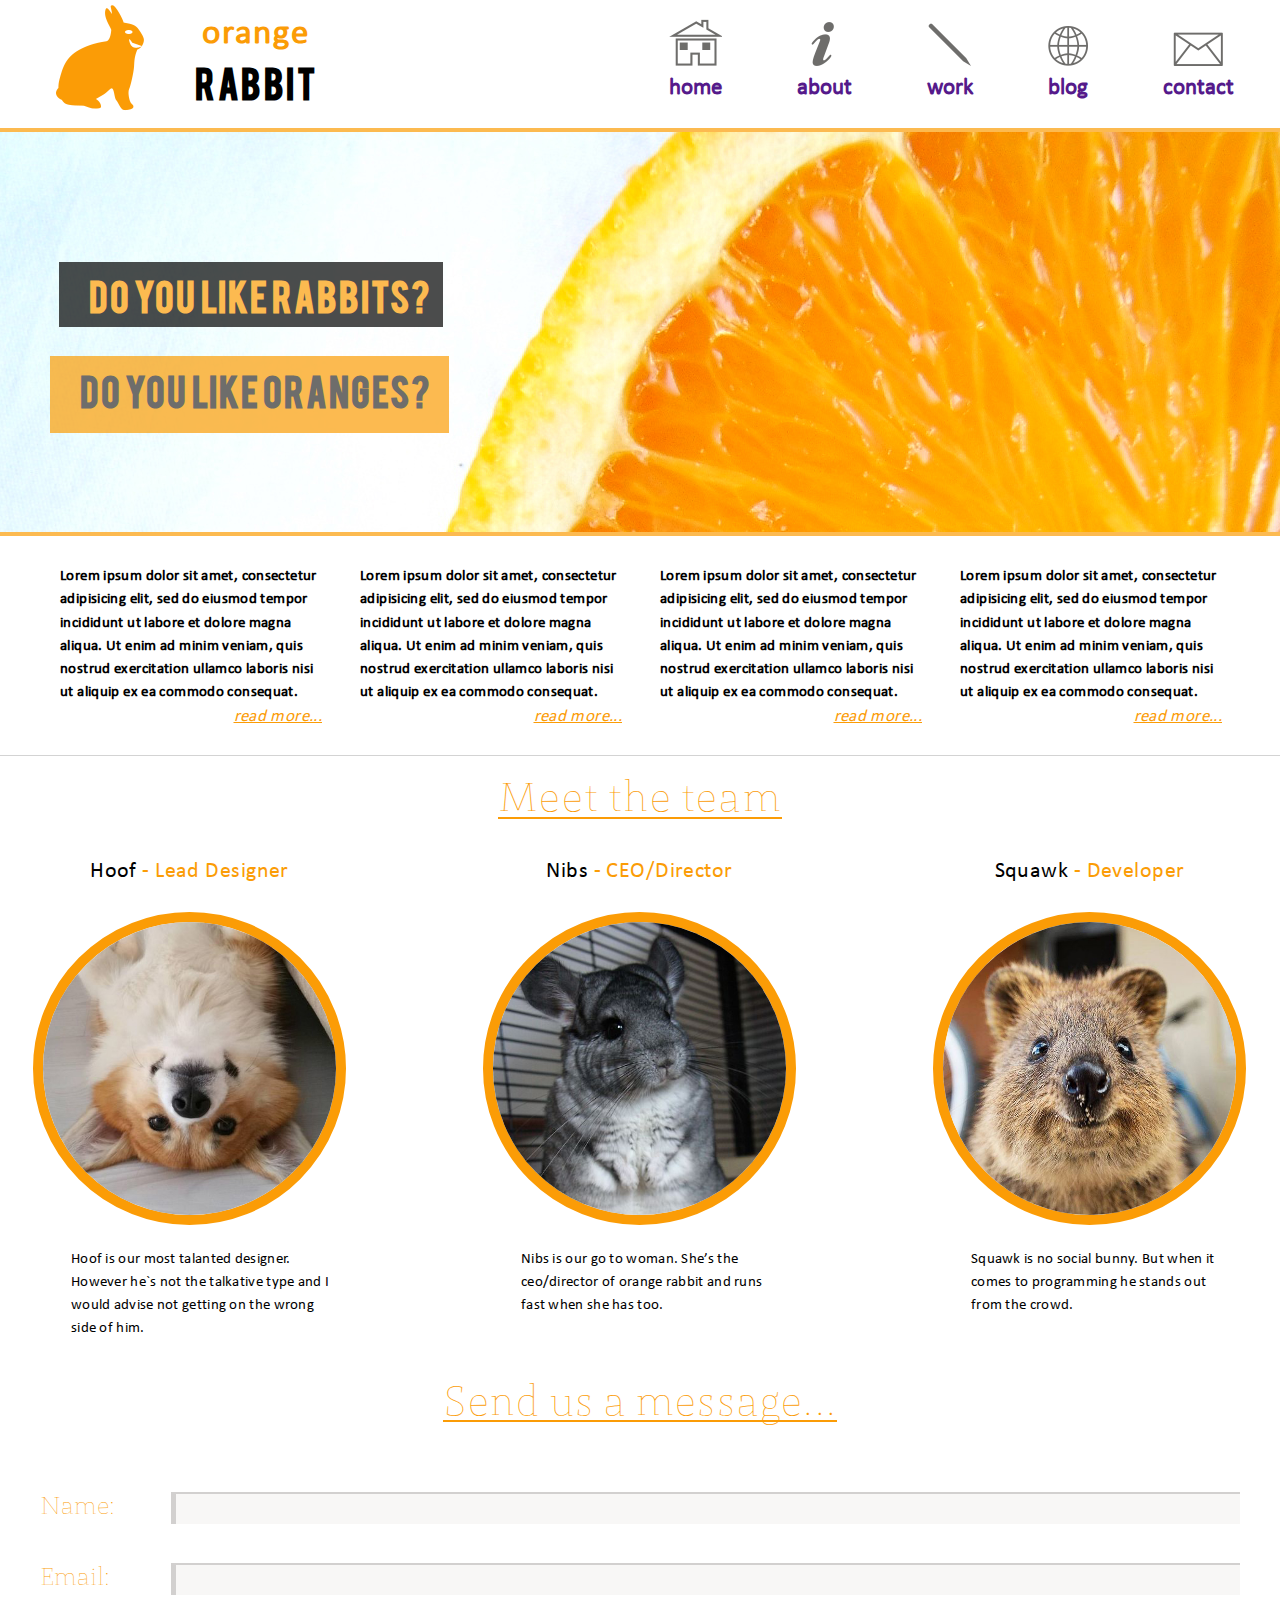
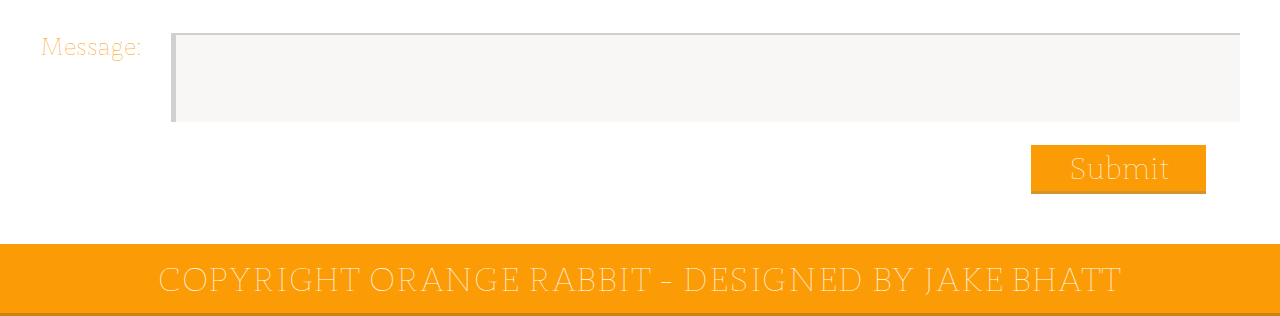
<file: index.html>
<!DOCTYPE html>
<html lang="en">
<head>
    <meta charset="UTF-8">
    <title>Orange rabbit</title>
    <link rel="stylesheet" href="css/normalize.css">
    <link rel="stylesheet" href="css/style.css">
</head>
<body>
<header class="header clearfix">
    <div class="content">
        <a class="logo" href="#">
            <img class="logo__image" src="img/orange-logo.png" alt="main-logo">
            <h1 class="logo__title">
                <span class="logo-title__item logo-title__item_first">Orange</span>
                <span class="logo-title__item logo-title__item_second">Rabbit</span>
            </h1>
        </a>

        <nav class="nav">
            <ul class="list-unstyled">
                <li class="nav__item"><a class="nav__link nav__link_home" href="">Home</a>
                <li class="nav__item"><a class="nav__link nav__link_about" href="">About</a>
                <li class="nav__item"><a class="nav__link nav__link_work" href="">Work</a>
                <li class="nav__item"><a class="nav__link nav__link_blog" href="">Blog</a>
                <li class="nav__item"><a class="nav__link nav__link_contact" href="">Contact</a>
            </ul>
        </nav>
    </div>
</header>
<main>
    <section class="banner-container">
        <div class="content">
            <div class="banner clearfix">
                <h2 class="banner__title">Do you like rabbits?</h2>
                <h2 class="banner__title banner__title_inverted">Do you like oranges?</h2>
            </div>
        </div>
    </section>
    <div class="main-text">
        <div class="content clearfix">
            <div class="main-text__item">
                <p>
                    Lorem ipsum dolor sit amet, consectetur adipisicing elit, sed do eiusmod tempor incididunt ut
                    labore et dolore magna aliqua. Ut enim ad minim veniam,
                    quis nostrud exercitation ullamco laboris nisi ut aliquip ex ea commodo consequat.
                </p>
                <a class="main-text__link" href="#">Read more...</a>
            </div>
            <div class="main-text__item">
                <p>
                    Lorem ipsum dolor sit amet, consectetur adipisicing elit, sed do eiusmod tempor incididunt ut
                    labore et dolore magna aliqua. Ut enim ad minim veniam, quis nostrud exercitation ullamco
                    laboris nisi ut aliquip ex ea commodo consequat.
                </p>
                <a class="main-text__link" href="#">Read more...</a>
            </div>
            <div class="main-text__item">
                <p>
                    Lorem ipsum dolor sit amet, consectetur adipisicing elit, sed do eiusmod tempor incididunt ut
                    labore et
                    dolore magna aliqua. Ut enim ad minim veniam, quis nostrud exercitation ullamco laboris nisi ut
                    aliquip ex ea commodo consequat.
                </p>
                <a class="main-text__link" href="#">Read more...</a>
            </div>
            <div class="main-text__item">
                <p>
                    Lorem ipsum dolor sit amet, consectetur adipisicing elit, sed do eiusmod tempor incididunt ut
                    labore et dolore magna aliqua. Ut enim ad minim veniam, quis nostrud exercitation ullamco
                    laboris nisi ut aliquip ex ea commodo consequat.
                </p>
                <a class="main-text__link" href="#">Read more...</a>
            </div>
        </div>
    </div>

    <section class="team content">
        <h3 class="team__heading">Meet the team</h3>
        <div class="clearfix team__members">
            <article class="member">
                <h3 class="member__name">Hoof <span class="member__title">- Lead Designer</span></h3>
                <figure>
                    <picture class="member__picture">
                        <source srcset="img/team/designer.jpg">
                        <img class="member__image" src="img/team/designer.jpg" alt="Lead designer">
                    </picture>
                    <figcaption class="member__caption">
                        Hoof is our most talanted designer. However he`s not the talkative type and I would advise
                        not
                        getting on the wrong side of him.
                    </figcaption>
                </figure>
            </article>

            <article class="member">
                <h3 class="member__name">Nibs <span class="member__title">- CEO/Director</span></h3>
                <figure>
                    <picture class="member__picture">
                        <source srcset="img/team/ceo.jpg">
                        <img class="member__image" src="img/team/ceo.jpg" alt="CEO/Director">
                    </picture>
                    <figcaption class="member__caption">
                        Nibs is our go to woman. She’s the ceo/director of orange rabbit and runs fast when she
                        has too.
                    </figcaption>
                </figure>
            </article>

            <article class="member">
                <h3 class="member__name">Squawk <span class="member__title">- Developer</span></h3>
                <figure>
                    <picture class="member__picture">
                        <source srcset="img/team/developer.jpg">
                        <img class="member__image" src="img/team/developer.jpg" alt="Developer">
                    </picture>
                    <figcaption class="member__caption">
                        Squawk is no social bunny. But when it comes to programming he stands out from the
                        crowd.
                    </figcaption>
                </figure>
            </article>
        </div>
    </section>

    <section class="contacts content">
        <h3 class="contacts__heading">Send us a message...</h3>
        <form class="clearfix" action="#">
            <label class="form__label">
                Name:
                <input class="form__input" type="text" required>
            </label>

            <label class="form__label">
                Email:
                <input class="form__input" type="email" required>
            </label>

            <label class="form__label">
                Message:
                <textarea class="form__input form__input_message"></textarea>
            </label>

            <button class="form__btn">Submit</button>
        </form>
    </section>
</main>

<footer class="footer">
    <p>Copyright Orange rabbit - designed by Jake Bhatt</p>
</footer>

</body>
</html>
</file>
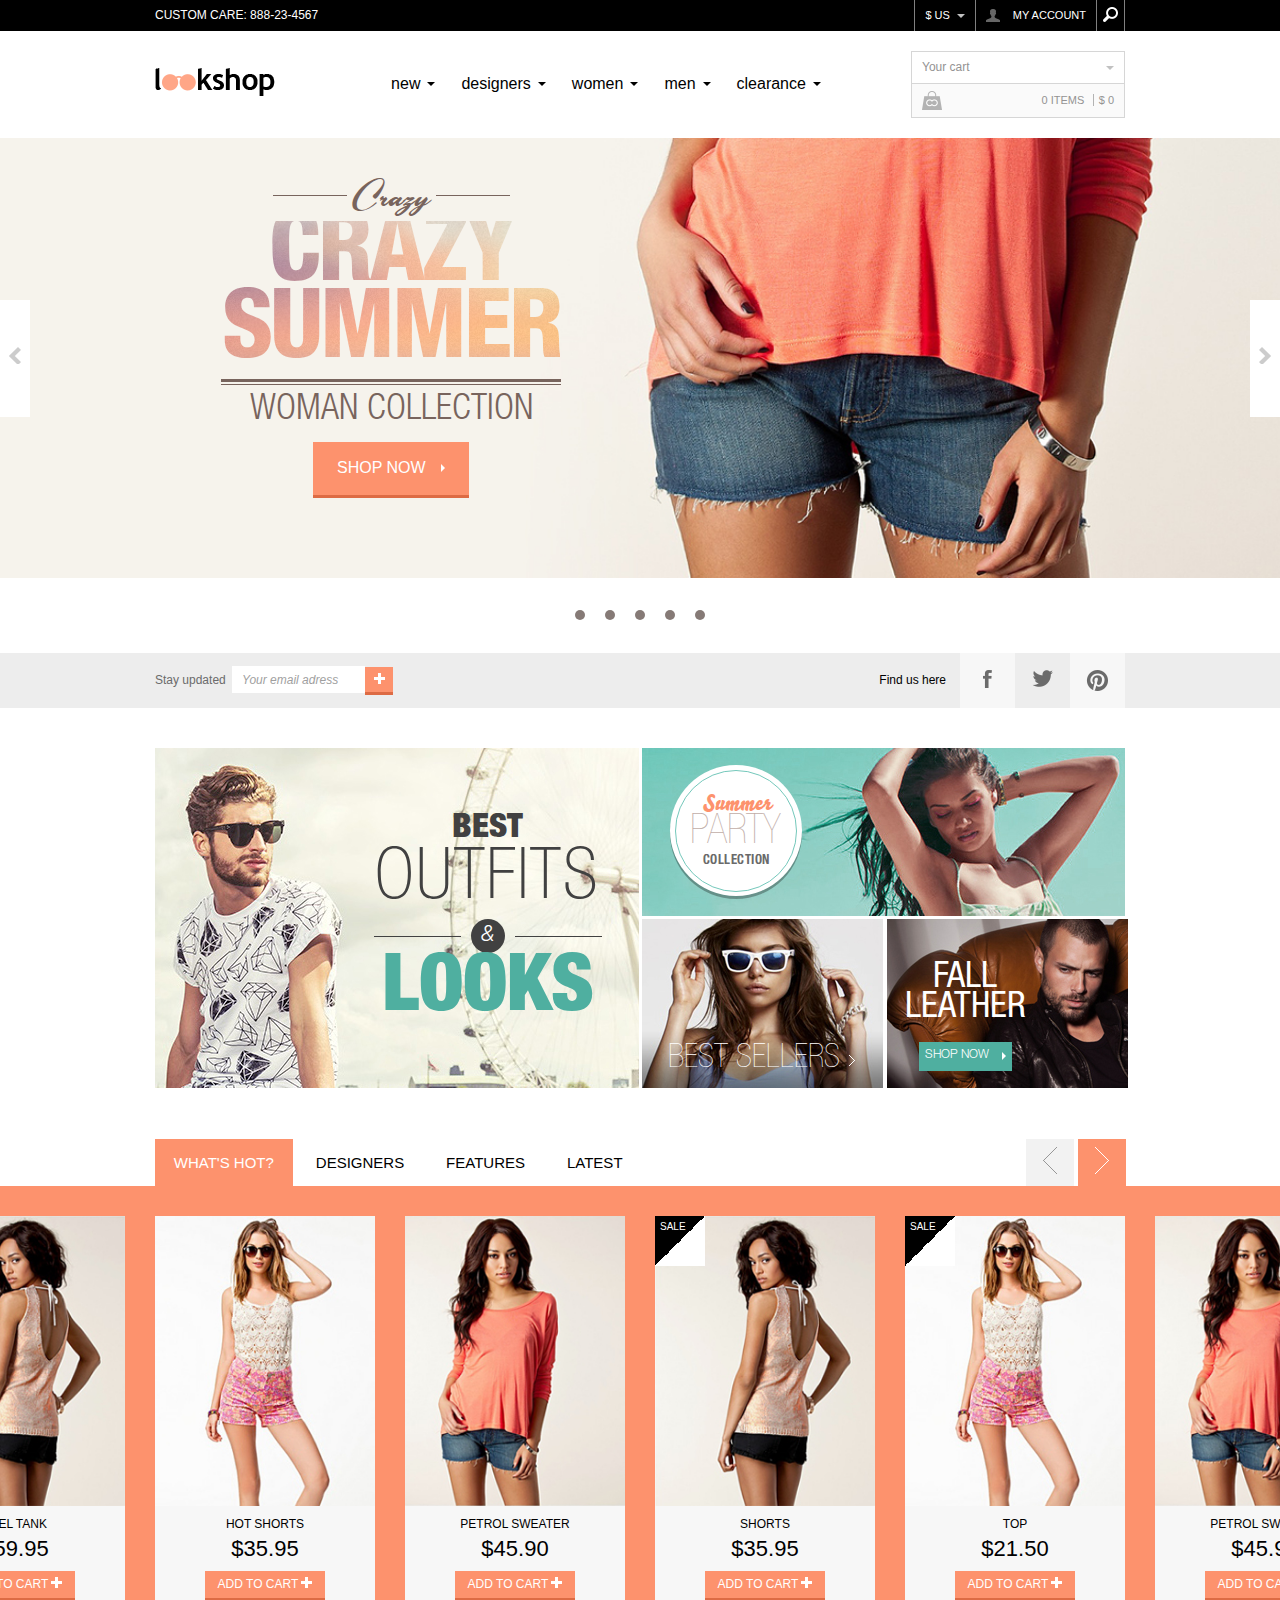
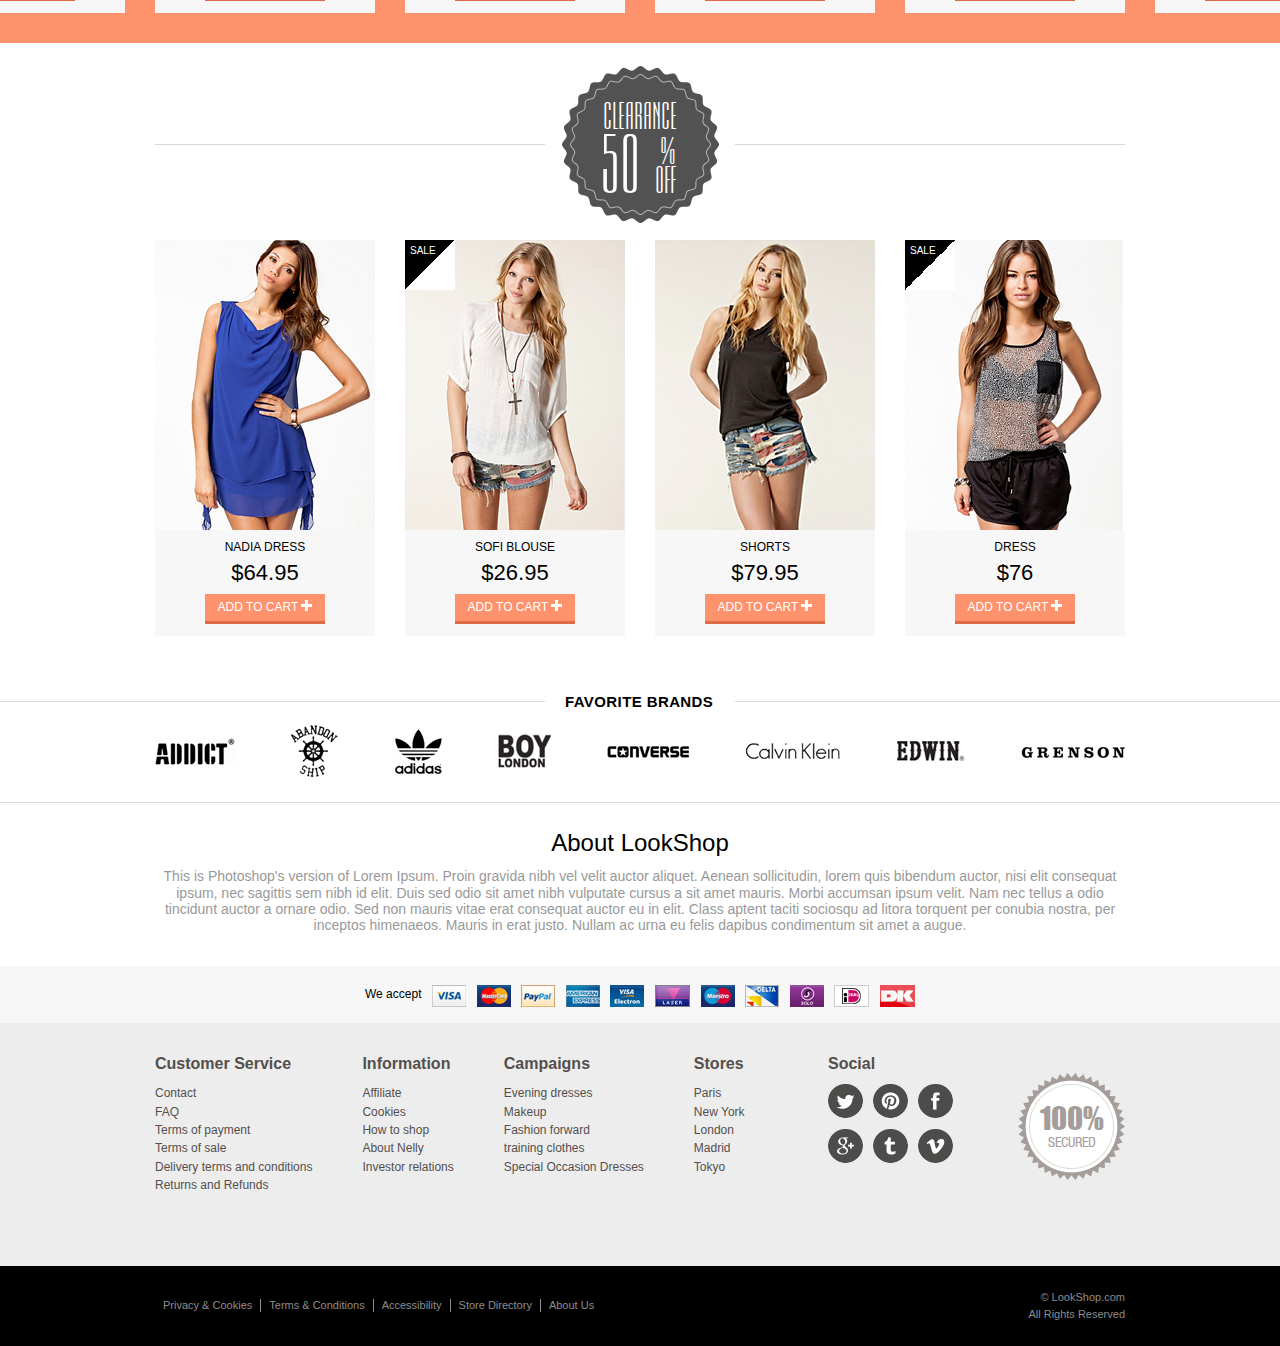
<file: css-recipes-and-layouts/index.html>
<!DOCTYPE html>
<html lang="en">
<head>
    <meta charset="UTF-8">
    <title>Title</title>
    <link rel="stylesheet" href="css/normalize.css ">
    <link rel="stylesheet" href="css/style.css">
    <link rel="stylesheet" href="css/media-queries.css">
</head>
<body>
<header class="header">
    <div class="header__row_inverted">
        <div class="header-row-inverted__wrapper content">
            <div class="header__custom-care"><span>Custom care: 888-23-4567</span></div>
            <div class="header__menu">
                <div class="header__currency">
                    <span>$ US</span>
                    <div class="down-arrow down-arrow_inverted"></div>
                </div>
                <div class="header__account">
                    <img class="account-icon" src="img/icons/icon_account.png" alt="account"><a>My account</a>
                </div>
                <button class="btn header__search"><img src="img/icons/icon_search.png" alt="search"></button>
            </div>
        </div>
    </div>
    <div class="header__row content">
        <a href="#" class="logo">
            <img src="img/logo.png" alt="logo">
        </a>
        <nav class="header__navigation">
            <ul class=" list list_horizontal header__nav">
                <li class="nav__item"><a class="nav__link" href="">New</a>
                    <div class="down-arrow"></div>
                </li>
                <li class="nav__item"><a class="nav__link" href="">Designers</a>
                    <div class="down-arrow"></div>
                </li>
                <li class="nav__item"><a class="nav__link" href="">Women</a>
                    <div class="down-arrow"></div>
                </li>
                <li class="nav__item"><a class="nav__link" href="">Men</a>
                    <div class="down-arrow"></div>
                </li>
                <li class="nav__item"><a class="nav__link" href="">Clearance</a>
                    <div class="down-arrow"></div>
                </li>
            </ul>
        </nav>

        <div class="cart">
            <div class="xs-hidden cart__row">
                <a>Your cart</a>
                <div class="down-arrow down-arrow_inverted"></div>
            </div>
            <div class="cart__row cart__row_inverted">
                <img src="img/icons/icon_cart.png" alt="cart">
                <div class="cart__links">
                    <a class="cart__link" href="#">0 items</a>
                    <a class="cart__link" href="#">$ 0</a></div>
            </div>
        </div>

        <div class="header__nav_collapsed">
            <span class="nav-collapsed__title">Menu</span>
            <button class="collapsed__btn btn">
                <img src="img/icons/icon__collapsed.png" alt="menu">
            </button>
        </div>
    </div>
</header>
<main class="main">
    <section class="xs-hidden banner">
        <div class="banner__bg">
            <div class="content">
                <div class="banner__title-group">
                    <div class="banner__title_third">
                        <div class="title-third_decorator"></div>
                        <p class="title-third_content">Crazy</p>
                        <div class="title-third_decorator"></div>
                    </div>
                    <div class="banner__title_general">
                        <div class="general-title__bg">
                            <div class="general-title__content">Crazy</div>
                            <div class="general-title__content">summer</div>
                        </div>
                    </div>
                    <div class="title-group__decorator title-group__decorator_lg"></div>
                    <div class="title-group__decorator"></div>
                    <p class="banner__title_second">Woman collection</p>
                    <button class="btn btn_default banner__btn">
                        <span>Shop now</span>
                        <span class="right-arrow"></span>
                    </button>

                </div>
                <button class="btn banner__control banner__control_prev">
                    <img src="img/icons/banner__arrow-prev.png" alt="prev">
                </button>
                <button class="btn banner__control banner__control_next">
                    <img src="img/icons/banner__arrow-next.png" alt="next">
                </button>
            </div>
        </div>

        <div class="banner__indicators">
            <div class="indicator__item"></div>
            <div class="indicator__item"></div>
            <div class="indicator__item"></div>
            <div class="indicator__item"></div>
            <div class="indicator__item"></div>
        </div>
    </section>
    <div class="updates">
        <div class="updates__grid content">
            <form class="updates__form" action="#">
                <label class="form__label">
                    <span class="xs-hidden">Stay updated</span>
                    <input class="form__input" type="email" placeholder="Your email adress">
                </label>
                <button class="btn btn_default form__btn"><img src="img/icons/icon_plus.png" alt="send"></button>
            </form>
            <div class="updates__social">
                <span>Find us here</span>
                <button class="btn social__btn social__btn_fb"></button>
                <button class="btn social__btn social__btn_twitter"></button>
                <button class="btn social__btn social__btn_pinterest"></button>
            </div>
        </div>
    </div>
    <div class="xs-hidden content offers">
        <div class="offer__item offer__item_1">
            <div class="item item-1">
                <div class="item-1__title_1">Best</div>
                <div class="item-1__title_2">outfits</div>
                <div class="item-1__title_3">
                    <div class="item-1__title_decorator"></div>
                    <div class="item-1__title_content">&</div>
                    <div class="item-1__title_decorator"></div>
                </div>
                <div class="item-1__title_4">looks</div>
            </div>
        </div>
        <div class="offer__item offer__item_2">
            <div class="item item-2">
                <div class="item-2__wrapper">
                    <div class="item-2__title_1">Summer</div>
                    <div class="item-2__title_2">party</div>
                    <div class="item-2__title_3">collection</div>
                </div>
            </div>
        </div>
        <div class="offer__item offer__item_3">
            <div class="item item-3">
                <a class="item-3__link" href="#">Best sellers</a>
                <img src="img/icons/offers__arrow.png" alt="arrow">
            </div>
        </div>
        <div class="offer__item offer__item_4">
            <div class="item item-4">
                <div class="item-4__title-1">Fall</div>
                <div class="item-4__title-2">leather</div>
                <button class="btn item-4__btn">Shop now<span class="right-arrow"></span></button>
            </div>
        </div>

    </div>
    <div class="goods">
        <div class="goods__btn-group content">
            <div class="goods__btn-group_sections">
                <button class="btn goods__btn goods__btn_active">What's hot?</button>
                <button class="xs-hidden btn goods__btn">Designers</button>
                <button class="xs-hidden btn goods__btn">Features</button>
                <button class="xs-hidden btn goods__btn">Latest</button>
            </div>
            <div class="xs-hidden goods__btn-group_controls">
                <button class="btn goods__control goods__control_prev">
                    <img src="img/icons/goods-slider__control_prev.png" alt="previous">
                </button>
                <button class="btn goods__control goods__control_next goods__control_active">
                    <img src="img/icons/goods-slider__control_next.png" alt="next">
                </button>
            </div>
        </div>
        <div class="goods__slider-wrapper">
            <div class="goods__slider content">
                <div class="thumbnail">
                    <div class="thumbnail__pop-up-block">
                        <div class="pop-up-block__wrapper">
                            <img class="pop-up-block__icon" src="img/icons/icon_shop-it.png" alt="shop-it">
                            <span class="shop-it__text">Shop it</span>
                        </div>
                    </div>
                    <img class="thumbnail__img" src="img/goods-img/goods-img_1.jpg" alt="product">
                    <div class="thumbnail__caption">
                        <h3 class="thumbnail__title">Mimosa lace dress</h3>
                        <p class="thumbnail__price">$76.95</p>
                        <button class="btn btn_default thumbnail__btn">Add to cart <img src="img/icons/icon_plus.png"
                                                                                        alt="">
                        </button>
                    </div>
                </div>
                <div class="thumbnail">
                    <div class="thumbnail__pop-up-block">
                        <div class="pop-up-block__wrapper">
                            <img class="pop-up-block__icon" src="img/icons/icon_shop-it.png" alt="shop-it">
                            <span class="shop-it__text">Shop it</span>
                        </div>
                    </div>
                    <div class="thumbnail__sale-badge">Sale</div>
                    <img class="thumbnail__img" src="img/goods-img/goods-img_2.jpg" alt="product">
                    <div class="thumbnail__caption">
                        <h3 class="thumbnail__title">Feel tank</h3>
                        <p class="thumbnail__price">$59.95</p>
                        <button class="btn btn_default thumbnail__btn">Add to cart <img src="img/icons/icon_plus.png"
                                                                                        alt="">
                        </button>
                    </div>
                </div>
                <div class="thumbnail">
                    <div class="thumbnail__pop-up-block">
                        <div class="pop-up-block__wrapper">
                            <img class="pop-up-block__icon" src="img/icons/icon_shop-it.png" alt="shop-it">
                            <span class="shop-it__text">Shop it</span>
                        </div>
                    </div>
                    <img class="thumbnail__img" src="img/goods-img/goods-img_3.jpg" alt="product">
                    <div class="thumbnail__caption">
                        <h3 class="thumbnail__title">Hot shorts </h3>
                        <p class="thumbnail__price">$35.95</p>
                        <button class="btn btn_default thumbnail__btn">Add to cart <img src="img/icons/icon_plus.png"
                                                                                        alt="">
                        </button>
                    </div>
                </div>
                <div class="thumbnail">
                    <div class="thumbnail__pop-up-block">
                        <div class="pop-up-block__wrapper">
                            <img class="pop-up-block__icon" src="img/icons/icon_shop-it.png" alt="shop-it">
                            <span class="shop-it__text">Shop it</span>
                        </div>
                    </div>
                    <img class="thumbnail__img" src="img/goods-img/goods-img_4.jpg" alt="product">
                    <div class="thumbnail__caption">
                        <h3 class="thumbnail__title">Petrol sweater</h3>
                        <p class="thumbnail__price">$45.90</p>
                        <button class="btn btn_default thumbnail__btn">Add to cart <img src="img/icons/icon_plus.png"
                                                                                        alt="">
                        </button>
                    </div>
                </div>
                <div class="thumbnail">
                    <div class="thumbnail__pop-up-block">
                        <div class="pop-up-block__wrapper">
                            <img class="pop-up-block__icon" src="img/icons/icon_shop-it.png" alt="shop-it">
                            <span class="shop-it__text">Shop it</span>
                        </div>
                    </div>
                    <div class="thumbnail__sale-badge">Sale</div>
                    <img class="thumbnail__img" src="img/goods-img/goods-img_2.jpg" alt="product">
                    <div class="thumbnail__caption">
                        <h3 class="thumbnail__title">Shorts</h3>
                        <p class="thumbnail__price">$35.95</p>
                        <button class="btn btn_default thumbnail__btn">Add to cart <img src="img/icons/icon_plus.png"
                                                                                        alt="">
                        </button>
                    </div>
                </div>
                <div class="thumbnail">
                    <div class="thumbnail__pop-up-block">
                        <div class="pop-up-block__wrapper">
                            <img class="pop-up-block__icon" src="img/icons/icon_shop-it.png" alt="shop-it">
                            <span class="shop-it__text">Shop it</span>
                        </div>
                    </div>
                    <div class="thumbnail__sale-badge">Sale</div>
                    <img class="thumbnail__img" src="img/goods-img/goods-img_3.jpg" alt="product">
                    <div class="thumbnail__caption">
                        <h3 class="thumbnail__title">Top</h3>
                        <p class="thumbnail__price">$21.50</p>
                        <button class="btn btn_default thumbnail__btn">Add to cart <img src="img/icons/icon_plus.png"
                                                                                        alt="">
                        </button>
                    </div>
                </div>
                <div class="thumbnail">
                    <div class="thumbnail__pop-up-block">
                        <div class="pop-up-block__wrapper">
                            <img class="pop-up-block__icon" src="img/icons/icon_shop-it.png" alt="shop-it">
                            <span class="shop-it__text">Shop it</span>
                        </div>
                    </div>
                    <img class="thumbnail__img" src="img/goods-img/goods-img_4.jpg" alt="product">
                    <div class="thumbnail__caption">
                        <h3 class="thumbnail__title">Petrol sweater</h3>
                        <p class="thumbnail__price">$45.90</p>
                        <button class="btn btn_default thumbnail__btn">Add to cart <img src="img/icons/icon_plus.png"
                                                                                        alt="">
                        </button>
                    </div>
                </div>
                <div class="thumbnail">
                    <div class="thumbnail__pop-up-block">
                        <div class="pop-up-block__wrapper">
                            <img class="pop-up-block__icon" src="img/icons/icon_shop-it.png" alt="shop-it">
                            <span class="shop-it__text">Shop it</span>
                        </div>
                    </div>
                    <div class="thumbnail__sale-badge">Sale</div>
                    <img class="thumbnail__img" src="img/goods-img/goods-img_2.jpg" alt="product">
                    <div class="thumbnail__caption">
                        <h3 class="thumbnail__title">Feel tank</h3>
                        <p class="thumbnail__price">$59.95</p>
                        <button class="btn btn_default thumbnail__btn">Add to cart <img src="img/icons/icon_plus.png"
                                                                                        alt="">
                        </button>
                    </div>
                </div>
            </div>
        </div>
    </div>
    <section class="clearance content">
        <div class="clearance__title-group">
            <div class="clearance-title__decorator"></div>
            <div class="clearance__title">
                <div class="clearance-title__item-1">Clearance</div>
                <div class="clearance-title__item-2">50</div>
                <div class="clearance-title__item-3">%</div>
                <div class="clearance-title__item-4">off</div>
            </div>
            <div class="clearance-title__decorator"></div>
        </div>
        <div class="clearance__thumbnail-group">
            <div class="thumbnail">
                <div class="thumbnail__pop-up-block">
                    <div class="pop-up-block__wrapper">
                        <img class="pop-up-block__icon" src="img/icons/icon_shop-it.png" alt="shop-it">
                        <span class="shop-it__text">Shop it</span>
                    </div>
                </div>
                <img class="thumbnail__img" src="img/sale-img/sale-img_1.jpg" alt="">
                <div class="thumbnail__caption">
                    <h3 class="thumbnail__title">Nadia dress</h3>
                    <p class="thumbnail__price">$64.95</p>
                    <button class="btn btn_default thumbnail__btn">Add to cart <img src="img/icons/icon_plus.png"
                                                                                    alt="">
                    </button>
                </div>
            </div>
            <div class="thumbnail">
                <div class="thumbnail__pop-up-block">
                    <div class="pop-up-block__wrapper">
                        <img class="pop-up-block__icon" src="img/icons/icon_shop-it.png" alt="shop-it">
                        <span class="shop-it__text">Shop it</span>
                    </div>
                </div>
                <div class="thumbnail__sale-badge">Sale</div>
                <img class="thumbnail__img" src="img/sale-img/sale-img_2.jpg" alt="">
                <div class="thumbnail__caption">
                    <h3 class="thumbnail__title">Sofi blouse</h3>
                    <p class="thumbnail__price">$26.95</p>
                    <button class="btn btn_default thumbnail__btn">Add to cart <img src="img/icons/icon_plus.png"
                                                                                    alt="">
                    </button>
                </div>
            </div>
            <div class="thumbnail">
                <div class="thumbnail__pop-up-block">
                    <div class="pop-up-block__wrapper">
                        <img class="pop-up-block__icon" src="img/icons/icon_shop-it.png" alt="shop-it">
                        <span class="shop-it__text">Shop it</span>
                    </div>
                </div>
                <img class="thumbnail__img" src="img/sale-img/sale-img_3.jpg" alt="">
                <div class="thumbnail__caption">
                    <h3 class="thumbnail__title">Shorts</h3>
                    <p class="thumbnail__price">$79.95</p>
                    <button class="btn btn_default thumbnail__btn">Add to cart <img src="img/icons/icon_plus.png"
                                                                                    alt="">
                    </button>
                </div>
            </div>
            <div class="thumbnail">
                <div class="thumbnail__pop-up-block">
                    <div class="pop-up-block__wrapper">
                        <img class="pop-up-block__icon" src="img/icons/icon_shop-it.png" alt="shop-it">
                        <span class="shop-it__text">Shop it</span>
                    </div>
                </div>
                <div class="thumbnail__sale-badge">Sale</div>
                <img class="thumbnail__img" src="img/sale-img/sale-img_4.jpg" alt="">
                <div class="thumbnail__caption">
                    <h3 class="thumbnail__title">Dress</h3>
                    <p class="thumbnail__price">$76</p>
                    <button class="btn btn_default thumbnail__btn">Add to cart <img src="img/icons/icon_plus.png"
                                                                                    alt="">
                    </button>
                </div>
            </div>
        </div>
    </section>
    <section class="xs-hidden brands">
        <div class="brands__title-group">
            <div class="brands-title__decorator"></div>
            <h3 class="brands__title">Favorite brands</h3>
            <div class="brands-title__decorator"></div>
        </div>
        <div class="brands__content content">
            <a href="" class="brands__item"><img src="img/brands/brand_1.png" alt="brand"></a>
            <a href="" class="brands__item"><img src="img/brands/brand_2.png" alt="brand"></a>
            <a href="" class="brands__item"><img src="img/brands/brand_3.png" alt="brand"></a>
            <a href="" class="brands__item"><img src="img/brands/brand_4.png" alt="brand"></a>
            <a href="" class="brands__item"><img src="img/brands/brand_5.png" alt="brand"></a>
            <a href="" class="brands__item"><img src="img/brands/brand_6.png" alt="brand"></a>
            <a href="" class="brands__item"><img src="img/brands/brand_7.png" alt="brand"></a>
            <a href="" class="brands__item"><img src="img/brands/brand_8.png" alt="brand"></a>
        </div>
    </section>
    <section class="xs-hidden about content">
        <h2 class="about__title">About LookShop</h2>
        <p class="about__content">This is Photoshop's version of Lorem Ipsum. Proin gravida nibh vel velit auctor
            aliquet. Aenean sollicitudin,
            lorem quis bibendum auctor, nisi elit consequat ipsum, nec sagittis sem nibh id elit. Duis sed odio sit amet
            nibh vulputate cursus a sit amet mauris. Morbi accumsan ipsum velit. Nam nec tellus a odio tincidunt auctor
            a ornare odio. Sed non mauris vitae erat consequat auctor eu in elit. Class aptent taciti sociosqu ad litora
            torquent per conubia nostra, per inceptos himenaeos. Mauris in erat justo. Nullam ac urna eu felis dapibus
            condimentum sit amet a augue. </p>
    </section>
    <div class="xs-hidden payment">
        <div class="content">
            <div class="payment__group">
                <span class="payment__title">We accept</span>
                <div class="payment__item payment__item_1"></div>
                <div class="payment__item payment__item_2"></div>
                <div class="payment__item payment__item_3"></div>
                <div class="payment__item payment__item_4"></div>
                <div class="payment__item payment__item_5"></div>
                <div class="payment__item payment__item_6"></div>
                <div class="payment__item payment__item_7"></div>
                <div class="payment__item payment__item_8"></div>
                <div class="payment__item payment__item_9"></div>
                <div class="payment__item payment__item_10"></div>
                <div class="payment__item payment__item_11"></div>
            </div>
        </div>
    </div>
</main>
<footer>
    <div class="xs-hidden footer__row">
        <div class="footer__content content">
            <div class="footer__menu">
                <article class="footer__item">
                    <h3 class="footer-item__title">Customer Service</h3>
                    <ul class="list footer-list">
                        <li><a class="footer-link" href="#">Contact</a></li>
                        <li><a class="footer-link" href="#">FAQ</a></li>
                        <li><a class="footer-link" href="#">Terms of payment</a></li>
                        <li><a class="footer-link" href="#">Terms of sale</a></li>
                        <li><a class="footer-link" href="#">Delivery terms and conditions</a></li>
                        <li><a class="footer-link" href="#">Returns and Refunds</a></li>
                    </ul>
                </article>
                <article class="footer__item">
                    <h3 class="footer-item__title">Information</h3>
                    <ul class="list footer-list">
                        <li><a class="footer-link" href="#">Affiliate</a></li>
                        <li><a class="footer-link" href="#">Cookies</a></li>
                        <li><a class="footer-link" href="#">How to shop</a></li>
                        <li><a class="footer-link" href="#">About Nelly</a></li>
                        <li><a class="footer-link" href="#">Investor relations</a></li>
                    </ul>
                </article>
                <article class="footer__item">
                    <h3 class="footer-item__title">Campaigns </h3>
                    <ul class="list footer-list">
                        <li><a class="footer-link" href="#">Evening dresses</a></li>
                        <li><a class="footer-link" href="#">Makeup</a></li>
                        <li><a class="footer-link" href="#">Fashion forward</a></li>
                        <li><a class="footer-link" href="#">training clothes</a></li>
                        <li><a class="footer-link" href="#">Special Occasion Dresses</a></li>
                    </ul>
                </article>
                <article class="footer__item">
                    <h3 class="footer-item__title">Stores</h3>
                    <ul class="list footer-list">
                        <li><a class="footer-link" href="#">Paris</a></li>
                        <li><a class="footer-link" href="#">New York</a></li>
                        <li><a class="footer-link" href="#">London</a></li>
                        <li><a class="footer-link" href="#">Madrid</a></li>
                        <li><a class="footer-link" href="#">Tokyo</a></li>
                    </ul>
                </article>
            </div>
            <article class="footer__item footer__item_social">
                <h3 class="footer-item__title">Social</h3>
                <ul class="list footer-list footer-list__social">
                    <li><a class="footer-link__social footer-link__social_twitter" href="#"></a></li>
                    <li><a class="footer-link__social footer-link__social_pinterest" href="#"></a></li>
                    <li><a class="footer-link__social footer-link__social_fb" href="#"></a></li>
                    <li><a class="footer-link__social footer-link__social_google" href="#"></a></li>
                    <li><a class="footer-link__social footer-link__social_tumblr" href="#"></a></li>
                    <li><a class="footer-link__social footer-link__social_vimeo" href="#"></a></li>
                </ul>
            </article>
            <div class="footer__item footer__item_secured">
                <div class="secured__title">100%</div>
                <div class="secured__text">secured</div>
            </div>
        </div>
    </div>

    <div class="footer__row_inverted">
        <div class=" footer-row-inverted__content content">
            <button class="xs-show btn collapsed__btn">
                <img src="img/icons/icon__collapsed.png" alt="">
            </button>
            <ul class="xs-hidden list list_horizontal">
                <li class="inverted-footer__item"><a class="inverted-footer__link" href="#">Privacy & Cookies</a>
                </li>
                <li class="inverted-footer__item"><a class="inverted-footer__link" href="#">Terms & Conditions</a>
                </li>
                <li class="inverted-footer__item"><a class="inverted-footer__link" href="#">Accessibility</a></li>
                <li class="inverted-footer__item"><a class="inverted-footer__link" href="#">Store Directory</a></li>
                <li class="inverted-footer__item"><a class="inverted-footer__link" href="#">About Us</a></li>
            </ul>
            <div class="footer-row-inverted__info">
                <div class="footer__copyright">© LookShop.com</div>
                <div>All Rights Reserved</div>
            </div>
        </div>
    </div>
</footer>
</body>
</html>
</file>
<file: css/style.css>
@font-face {
    font-family: "Bebas";
    src: url("../font/bebas.ttf");
}

@font-face {
    font-family: Calibri;
    src: url("../font/calibri.ttf");
}

@font-face {
    font-family: "St Marie Thin";
    src: url("../font/StMarie-Thin.otf");
}

.clearfix::after {
    display: block;
    content: "";
    clear: both;
}

.list-unstyled {
    list-style: none;
    margin: 0;
    padding: 0;
}

html {
    height: 100%;
}

body {
    position: relative;
    box-sizing: border-box;
    min-height: 100%;
    padding-top: 132px;
    padding-bottom: 72px;
    font-family: "Calibri", sans-serif;
    font-size: 15px;
}

p, figure {
    margin: 0;
}

.content {
    max-width: 1200px;
    margin-left: auto;
    margin-right: auto;
}

/*header  */
.header {
    position: fixed;
    top: 0;
    width: 100%;
    min-height: 128px;
    background-color: white;
    border-bottom: 4px solid #fcba50;
}

.logo {
    float: left;
    margin: 4px 15px;
}

.logo__image {
    float: left;
}

.logo__title {
    float: left;
    margin: 11px 0 0 50px;
    text-align: center;
}

.logo-title__item_first {
    display: block;
    margin-bottom: 6px;
    color: #fb9c06;
    font-size: 35px;
    letter-spacing: 0.05em;
    text-transform: lowercase;
}

.logo-title__item_second {
    font-family: "Bebas", sans-serif;
    font-size: 36px;
    letter-spacing: 0.045em;
    color: black;
}

.nav {
    float: right;
    margin-top: 19px;
    padding: 0 6px;
}

.nav__item {
    display: inline-block;
    margin-right: 75px;
    text-transform: lowercase;
}

.nav__item:last-child {
    margin-right: 0;
}

.nav__link {
    display: inline-block;
    padding-top: 57px;
    font-size: 23px;
    font-weight: bold;
    background: url("../img/icons.png") no-repeat;
    text-decoration: none;
}

.nav__link:hover {
    text-decoration: underline;
    color: #fb9c06;
}

.nav__link_home {
    background-position: 0 0;
}

.nav__link_about {
    background-position: -129px 0;
}

.nav__link_work {
    background-position: -243px 0;
}

.nav__link_blog {
    background-position: -373px 0;
}

.nav__link_contact {
    background-position: -498px 0;
}

/*banner*/

.banner-container {
    height: 400px;
    overflow: hidden;
    background: url("../img/banner.png") no-repeat;
    background-position-x: -10px;
    border-bottom: 4px solid #fcba50;
    margin-bottom: 29px;
}

.banner {
    margin: 130px 0 0 10px;
}

.banner__title {
    float: left;
    margin: 0 9px 29px;
    padding: 12px 12px 12px 30px;
    font-family: "Bebas", sans-serif;
    font-size: 36px;
    letter-spacing: 0.03em;
    background-color: rgba(0, 0, 0, .7);
    color: #fcba50;
}

.banner__title_inverted {
    clear: both;
    margin: 0;
    padding: 13px 18px 22px 30px;
    background-color: rgba(251, 156, 6, .7);
    color: #6e6d6b;
}

/*main-text-content*/
.main-text {
    margin-bottom: 19px;
    padding-bottom: 27px;
    border-bottom: 1px solid lightgray;
}

.main-text__item {
    float: left;
    box-sizing: border-box;
    width: 300px;
    padding: 0 10px 0 20px;
    font-family: "Calibri", sans-serif;
    font-size: 15px;
    font-weight: bold;
    letter-spacing: .025em;
    line-height: 1.55em;
    word-wrap: break-word;
}

.main-text__link {
    float: right;
    margin-right: 8px;
    color: #fb9c06;
    font-size: 17px;
    text-transform: lowercase;
    font-style: italic;
    font-weight: normal;
}

/*team*/
.team {
    margin-bottom: 40px;
    text-align: center;
}

.team__heading {
    display: inline-block;
    margin: 0 0 40px;
    line-height: 1.05em;
    font-family: "St Marie Thin", sans-serif;
    font-weight: lighter;
    font-size: 40px;
    letter-spacing: 0.03em;
    border-bottom: 2px solid #fb9c06;
    color: #fb9c06;
}

.team__members {
    margin-left: -7px;
    margin-right: -7px;
}

.member {
    float: left;
    width: 313px;
    margin-right: 137px;
}

.member:nth-child(3) {
    margin-right: 0;
}

.member__name {
    margin: 0 0 28px;
    font-size: 22px;
    font-weight: lighter;
    letter-spacing: 0.02em;
}

.member__title {
    color: #fb9c06;
}

.member__picture {
    display: block;
    margin-bottom: 18px;
}

.member__image {
    width: 100%;
    box-sizing: border-box;
    border-radius: 50%;
    border: 10px solid #fb9c06;
}

.member__caption {
    padding-left: 38px;
    padding-right: 15px;
    line-height: 23px;
    text-align: left;
    letter-spacing: .02em;
    word-wrap: break-word;
}

/*contacts*/
.contacts {
    margin-bottom: 50px;
    text-align: center;
}

.contacts__heading {
    display: inline-block;
    margin: 0 0 70px;
    line-height: 1em;
    font-family: "St Marie Thin", sans-serif;
    font-weight: lighter;
    font-size: 40px;
    letter-spacing: 0.03em;
    border-bottom: 2px solid #fb9c06;
    color: #fb9c06;
}

.form__label {
    display: block;
    margin-bottom: 43px;
    font-family: "St Marie Thin", sans-serif;
    color: #fb9c06;
    font-size: 24px;
    text-align: left;
}

.form__input {
    float: right;
    box-sizing: border-box;
    min-width: 1069px;
    height: 32px;
    background-color: #f8f7f6;
    border-top: 2px solid #d2d0cf;
    border-left: 5px solid #d2d0cf;
    border-right: none;
    border-bottom: none;
    font-family: "St Marie Thin", sans-serif;
    outline: none;
}

.form__input:invalid:focus {
    border: 3px solid #fb9c06;
}

.form__input_message {
    height: 89px;
    resize: none;
}

.form__btn {
    float: right;
    height: 49px;
    width: 175px;
    margin-top: 23px;
    margin-right: 34px;
    text-align: center;
    background-color: #fb9c06;
    border: none;
    border-bottom: 3px solid #d3942f;
    font-family: "St Marie Thin", sans-serif;
    font-size: 30px;
    color: white;
}

/*footer*/
.footer {
    position: absolute;
    bottom: 0;
    box-sizing: border-box;
    width: 100%;
    padding: 16px 0;
    border-bottom: 3px solid #cc830f;
    background-color: #fb9c06;
    color: white;
    font-family: "St Marie Thin", sans-serif;
    font-size: 33px;
    text-align: center;
    text-transform: uppercase;
    letter-spacing: .025em;
}
</file>
<file: css-recipes-and-layouts/css/style.css>
/*fonts*/
@font-face {
    font-family: "Impact";
    src: url("../font/impact.ttf");
}

@font-face {
    font-family: "AEmpirial";
    src: url("../font/aempirial.ttf");
}

@font-face {
    font-family: "Luxury Royale JF Regular";
    src: url("../font/luxury-royale-jf-regular.ttf");
}

@font-face {
    font-family: "HelveticaNeueLTStd-Cn";
    src: url("../font/Helvetica/HelveticaNeueLTStd-Cn.otf");
}

@font-face {
    font-family: "HelveticaNeueLTStd-HvCn";
    src: url("../font/Helvetica/HelveticaNeueLTStd-HvCn.otf");
}

@font-face {
    font-family: "HelveticaNeueLTStd-LtCn";
    src: url("../font/Helvetica/HelveticaNeueLTStd-LtCn.otf");
}

@font-face {
    font-family: "HelveticaNeueLTStd-BlkCn";
    src: url("../font/Helvetica/HelveticaNeueLTStd-BlkCn.otf");
}

@font-face {
    font-family: "HelveticaNeueLTStd-LtIt";
    src: url("../font/Helvetica/HelveticaNeueLTStd-LtIt.otf");
}

@font-face {
    font-family: "HelveticaNeueLTStd-ThCn";
    src: url("../font/Helvetica/HelveticaNeueLTStd-ThCn.otf");
}

@font-face {
    font-family: "BelloScript";
    src: url("../font/Bello-script.ttf");
}

@font-face {
    font-family: "HelveticaNeueLTStd-BdCn";
    src: url("../font/Helvetica/HelveticaNeueLTStd-BdCn.otf");
}

@font-face {
    font-family: "HelveticaNeueLTStd-UltLtCn";
    src: url("../font/Helvetica/HelveticaNeueLTStd-UltLtCn.otf");
}

@font-face {
    font-family: "HelveticaNeueLTStd-Lt";
    src: url("../font/Helvetica/HelveticaNeueLTStd-Lt.otf");
}

html {
    height: 100%;
    font-family: "Arial", sans-serif;
    font-size: 16px;
}

body {
    position: relative;
    display: flex;
    flex-direction: column;
    height: 100%;
}

.main {
    flex: 1;
}

.content {
    max-width: 970px;
    margin-left: auto;
    margin-right: auto;
}

/*general styles*/
a {
    cursor: pointer;
    text-decoration: none;
}

p, h2, h3, ul {
    margin: 0;
}

ul {
    padding: 0;
}

a:hover {
    text-decoration: underline;
}

.list {
    list-style-type: none;
}

.list_horizontal {
    display: flex;
    flex-direction: row;
}

/*buttons*/
.btn {
    border: none;
    outline: none;
    cursor: pointer;
    text-transform: uppercase;
}

.btn_default {
    background-color: #fd926d;
    border-bottom: 3px solid #dd6b44;
    color: white;
}

.btn_default:hover {
    background-color: #dd6b44;
}

.header__search {
    background: transparent;
}

.down-arrow {
    width: 0;
    height: 0;
    border-left: 4px solid transparent;
    border-right: 4px solid transparent;
    border-top: 4px solid black;
    margin-left: 7px;
}

.down-arrow_inverted {
    border-top: 4px solid #c1c1c1;
}

.right-arrow {
    display: block;
    width: 0;
    height: 0;
    border-top: 4px solid transparent;
    border-bottom: 4px solid transparent;
    border-left: 4px solid;
    margin-left: auto;
}

/*header*/
.header__row_inverted {
    background-color: black;
}

.header-row-inverted__wrapper {
    display: flex;
    justify-content: space-between;
    align-items: center;
    font-size: .6875rem;
    color: white;
    text-transform: uppercase;
}

.header__custom-care {
    font-size: .75rem;
}

.header__menu {
    display: flex;
    justify-content: space-between;
}

.header__currency, .header__account {
    display: flex;
    box-sizing: border-box;
    align-items: center;
    padding: 9px 10px;
}

.header__currency, .header__search {
    border-left: 1px solid gray;
    border-right: 1px solid gray;
}

.account-icon {
    margin-right: 13px;
}

.header__row {
    display: flex;
    padding: 20px 0;
    box-sizing: border-box;
    align-items: center;
    justify-content: space-between;
    flex-wrap: wrap;
}

.header__nav {
    display: flex;
    justify-content: space-between;
}

.nav__item {
    display: flex;
    align-items: center;
    margin-left: 26px;
}

.nav__link {
    font-size: 16px;
    color: black;
    text-transform: lowercase;
}

.cart {
    width: 212px;
    border: 1px solid #d6d6d6;
}

.cart__row {
    display: flex;
    align-items: center;
    justify-content: space-between;
    height: 31px;
    border-bottom: 1px solid #d6d6d6;
    padding: 0 10px;
    font-size: 12px;
    color: #949393;
}

.cart__row_inverted {
    height: 33px;
    border-bottom: none;
    background-color: #fafafa;
}

.cart__link {
    font-size: 11px;
    color: #949393;
    text-transform: uppercase;
}

.cart__link:last-child {
    border-left: 1px solid #b3b3b3;
    padding-left: 5px;
    margin-left: 5px;
}

.header__nav_collapsed {
    display: none;
    height: 48px;
    box-sizing: border-box;
    margin-top: 20px;
    padding: 0 10px;
    background-color: #fd926d;
    color: white;
    font-size: 1.125rem;
    text-transform: uppercase;
}

.collapsed__btn {
    width: 30px;
    height: 22px;
    background-color: transparent;
}

/*banner*/
.banner__bg {
    position: relative;
    background: url("../img/slider-img.jpg") #f6f3ec;
    background-size: cover;
    height: 440px;
}

.banner__title-group {
    display: flex;
    align-items: center;
    width: 360px;
    flex-direction: column;
    padding-top: 39px;
    padding-left: 56px;
    line-height: 1;
}

.banner__title_third {
    display: flex;
    align-items: center;
    margin-bottom: 8px;
}

.title-third_content {
    font-family: "Luxury Royale JF Regular", serif;
    font-size: 2.25rem;
    color: #78645d;
}

.title-third_decorator {
    width: 74px;
    height: 1px;
    background-color: #78645d;
    margin-right: 5px;
}

.title-third_decorator:last-child {
    margin-right: 0;
    margin-left: 5px;
}

.banner__title_general {
    text-align: center;
    margin-bottom: 4px;
}

.general-title__bg {
    background: url("../img/title__bg-image.jpg") no-repeat center center;
    background-size: cover;
    -webkit-text-fill-color: transparent;
    -webkit-background-clip: text;
}

.general-title__content {
    letter-spacing: -0.2rem;
    font-family: "HelveticaNeueLTStd-HvCn", sans-serif;
    font-size: 6rem;
    text-transform: uppercase;
    line-height: 0.8;
}

.title-group__decorator {
    margin-bottom: 8px;
    width: 340px;
    height: 1px;
    background-color: #78645d;
}

.title-group__decorator_lg {
    margin-bottom: 2px;
    height: 3px;
}

.banner__title_second {
    margin-bottom: 13px;
    font-family: "HelveticaNeueLTStd-LtCn", sans-serif;
    font-size: 2.25rem;
    color: #78645d;
    text-transform: uppercase;
}

.banner__btn {
    display: flex;
    justify-content: center;
    align-items: center;
    box-sizing: border-box;
    width: 156px;
    height: 56px;
    padding: 0.5em 1.5em;
}

.banner__control {
    position: absolute;
    top: calc(50% - 117px / 2);
    box-sizing: border-box;
    height: 117px;
    width: 30px;
    background-color: white;
    border: none;
}

.banner__control_prev {
    left: 0
}

.banner__control_next {
    right: 0;
}

.banner__indicators {
    display: flex;
    flex-direction: row;
    justify-content: center;
    box-sizing: border-box;
    padding: 32px 0 33px;
}

.indicator__item {
    height: 10px;
    width: 10px;
    border-radius: 50%;
    background-color: #867a76;
    cursor: pointer;
    margin-right: 20px;
}

.indicator__item:last-child {
    margin: 0;
}

.indicator__item:active {
    background-color: #fd926d;
}

/*updates*/
.updates {
    background-color: #ededed;
    margin-bottom: 40px;
}

.updates__grid {
    display: grid;
    grid-template-columns: repeat(2, auto);
    grid-template-rows: 55px;
    justify-content: space-between;
    align-items: center;
}

.updates__form {
    min-width: 240px;
}

.form__label {
    font-size: 12px;
    color: #6b6b6b;
}

.form__input {
    box-sizing: border-box;
    width: 133px;
    height: 27px;
    margin-left: 3px;
    padding: 5px 10px;
    border: none;
    color: #6b6b6b;
}

.form__input::placeholder {
    color: #9f9f9f;
    font-style: italic;
}

.form__btn {
    margin-left: -3px;
    height: 28px;
    width: 28px;
}

.updates__social {
    display: flex;
    align-items: center;
    font-size: .75rem;
}

.social__btn {
    width: 55px;
    height: 55px;
    background: url("../img/icons/social-icons.png") no-repeat;
    background-position-y: center;
    border: none;
}

.social__btn_fb {
    background-position-x: 22px;
    background-color: #f7f7f7;
    margin-left: 14px;
}

.social__btn_twitter {
    background-position-x: -52px;
}

.social__btn_pinterest {
    background-position-x: -133px;
    background-color: #f7f7f7;
}

/*offers*/
.offers {
    display: grid;
    grid-template-rows: repeat(2, 169px);
    grid-template-columns: 50% 25% 25%;
    grid-template-areas: "item_1 item_2 item_2" "item_1 item_3 item_4";
    grid-gap: 2px;
    margin-bottom: 51px;
}

.offer__item {
    position: relative;
}

.item {
    position: absolute;
    text-transform: uppercase;
}

.offer__item_1 {
    grid-area: item_1;
    background: url("../img/offers-img/main-img_1.jpg") no-repeat;
}

.item-1 {
    display: flex;
    flex-direction: column;
    align-items: center;
    top: 65px;
    left: 200px;
    right: 20px;
    line-height: 1;
}

.item-1__title_1 {
    font-family: "HelveticaNeueLTStd-BlkCn", sans-serif;
    font-size: 2.125rem;
    color: #414141;
}

.item-1__title_2 {
    font-family: "HelveticaNeueLTStd-ThCn", sans-serif;
    font-size: 4.5rem;
    letter-spacing: .1rem;
    color: #414141;
}

.item-1__title_3 {
    display: flex;
    flex-direction: row;
    align-items: center;
    color: white;
    font-family: "HelveticaNeueLTStd-LtIt", sans-serif;
}

.item-1__title_content {
    display: flex;
    justify-content: center;
    font-size: 1.4rem;
    width: 34px;
    align-items: center;
    height: 34px;
    margin: 0 10px;
    border-radius: 50%;
    background-color: #414141;
    vertical-align: middle;
}

.item-1__title_decorator {
    width: 87px;
    height: 1px;
    background-color: #414141;
}

.item-1__title_4 {
    font-family: "HelveticaNeueLTStd-BlkCn", sans-serif;
    font-size: 5rem;
    color: #4fafa0;
}

.offer__item_2 {
    background: url("../img/offers-img/main-img_2.jpg") no-repeat;
    grid-area: item_2;
}

.item-2 {
    top: 17px;
    left: 28px;
    box-sizing: border-box;
    width: 132px;
    height: 131px;
    padding: 5px;
    border-radius: 50%;
    background-color: white;
    box-shadow: 0 3px 0 rgba(0, 0, 0, 0.3);
}

.item-2__wrapper {
    width: 120px;
    height: 120px;
    border: 1px solid #74c8bb;
    border-radius: 50%;
}

.item-2__wrapper > div {
    position: absolute;
}

.item-2__title_1 {
    top: 24px;
    left: 33px;
    font-family: "BelloScript", serif;
    font-size: 1.375rem;
    text-transform: none;
    color: #fd926d;
}

.item-2__title_2 {
    top: 45px;
    left: 20px;
    font-family: "HelveticaNeueLTStd-UltLtCn", sans-serif;
    font-size: 2.625rem;
    color: #c1aea8;
}

.item-2__title_3 {
    top: 90px;
    left: 33px;
    letter-spacing: .03rem;
    font-family: "HelveticaNeueLTStd-BdCn", sans-serif;
    font-size: .8rem;
    color: #6a6a6a;
}

.offer__item_3 {
    background: url("../img/offers-img/main-img_3.jpg") no-repeat;
    grid-area: item_3;
}

.item-3 {
    bottom: 8px;
    left: 26px;
    display: flex;
    align-items: center;
    font-family: "HelveticaNeueLTStd-UltLtCn", sans-serif;
    font-size: 2.125rem;
}

.item-3__link {
    color: white;
    margin-right: 9px;
}

.offer__item_4 {
    background: url("../img/offers-img/main-img_4.jpg") no-repeat;
    grid-area: item_4;
}

.item-4 {
    top: 40px;
    left: 18px;
    display: flex;
    align-items: center;
    flex-direction: column;
    font-family: "HelveticaNeueLTStd-Cn", sans-serif;
    font-size: 2.25rem;
    color: white;
}

.item-4__title-1 {
    margin-bottom: -11px;
}

.item-4__title-2 {
    margin-bottom: 11px;
}

.item-4__btn {
    display: flex;
    align-items: center;
    width: 93px;
    height: 29px;
    font-family: "HelveticaNeueLTStd-Lt", sans-serif;
    font-size: .75rem;
    color: white;
    background-color: #4fafa0;
}

/*goods*/
.goods {
    margin-bottom: 22px;
    overflow: hidden;
}

.goods__btn-group {
    display: flex;
    justify-content: space-between;
}

.goods__btn-group_sections {
    flex: 1;
}

.goods__btn {
    padding: 1em 1.25em;
    font-family: "Arial", sans-serif;
    font-size: 15px;
    color: black;
    background-color: white;
    text-align: start;
}

.goods__btn:hover {
    background-color: #efece9;
}

.goods__btn_active, .goods__btn:active {
    color: white;
    background-color: #fd926d;
}

.goods__control {
    width: 48px;
    height: 47px;
    background-color: #f2f2f2;
}

.goods__control_active {
    margin-right: -1px;
    background-color: #fd926d;
}

.goods__slider-wrapper {
    background-color: #fd926d;
}

.goods__slider {
    position: relative;
    left: -500px;
    display: flex;
    padding: 30px 0;
}

.thumbnail {
    flex: none;
    position: relative;
    background-color: #f7f7f7;
    cursor: pointer;
}

.thumbnail + .thumbnail {
    margin-left: 30px;
}

.thumbnail:hover {
    box-shadow: 0 0 10px rgba(0, 0, 0, 0.5);
    transform: scale(1.05);
}

.thumbnail__caption {
    padding: 7px 7px 12px;
    text-align: center;
}

.thumbnail__img {
    width: 220px;
    height: 290px;
}

.thumbnail__title {
    margin-bottom: 5px;
    font-size: .75rem;
    text-transform: uppercase;
    font-weight: normal;
}

.thumbnail__price {
    margin-bottom: 9px;
    font-size: 1.375rem;
}

.thumbnail__btn {
    height: 30px;
    width: 120px;
    font-size: .75rem;
}

.thumbnail__sale-badge {
    position: absolute;
    box-sizing: border-box;
    height: 50px;
    width: 50px;
    padding: 0.5em 0 0 0.5em;
    background: linear-gradient(to right bottom, black 50%, white 50%);
    font-size: .625rem;
    color: white;
    text-transform: uppercase;
}

.sale-badge_content {
    position: absolute;
    bottom: 9px;
    left: -21px;
}

.thumbnail__pop-up-block {
    display: none;
    position: absolute;
    top: 24%;
    left: 50%;
    transform: translateX(-50%);
    text-transform: uppercase;
    cursor: pointer;
}

.pop-up-block__wrapper {
    display: flex;
    flex-direction: column;
    justify-content: center;
    align-items: center;
    box-sizing: border-box;
    width: 128px;
    height: 128px;
    border-radius: 50%;
    color: white;
    font-size: 0.7rem;
    background-color: #3d3d3d;
}

.pop-up-block__icon {
    margin-bottom: 10px;
}

.thumbnail:hover > .thumbnail__pop-up-block {
    display: block;
}

/*clearance*/
.clearance {
    margin-bottom: 42px;
}

.clearance__thumbnail-group {
    margin: 0 -15px;
    display: flex;
    overflow: hidden;
    padding: 15px;
}

.clearance__title-group {
    display: grid;
    grid-template-columns: 1fr 160px 1fr;
    grid-column-gap: 15px;
    align-items: center;
}

.clearance-title__decorator {
    height: 1px;
    background-color: #d8d8d8;
}

.clearance__title {
    display: grid;
    grid-template-rows: 41px repeat(2, 29px);
    grid-template-columns: repeat(2, 36px);
    grid-template-areas: "clearance clearance" "num percents" "num off";
    justify-content: center;
    justify-items: center;
    align-content: center;
    align-items: center;
    height: 160px;
    background: url("../img/clearance-title__bg.png") center no-repeat;
    font-family: "AEmpirial", serif;
    font-size: 2.25rem;
    color: white;
    line-height: 1;
}

.clearance-title__item-1 {
    grid-area: clearance;
}

.clearance-title__item-2 {
    grid-area: num;
    font-size: 5rem;
    justify-self: self-end;
}

.clearance-title__item-3 {
    grid-area: percents;
    justify-self: end;
}

.clearance-title__item-4 {
    grid-area: off;
    justify-self: end;
}

/*brands*/
.brands {
    margin-bottom: 26px;
    border-bottom: 1px solid #d8d8d8;
}

.brands__title-group {
    display: grid;
    grid-template-columns: 1fr 150px 1fr;
    grid-column-gap: 20px;
    align-items: center;
    margin-bottom: 15px;
}

.brands-title__decorator {
    height: 1px;
    background-color: #d8d8d8;
}

.brands__title {
    font-size: .9375rem;
    letter-spacing: .025rem;
    text-transform: uppercase;
}

.brands__content {
    display: flex;
    justify-content: space-between;
    align-items: center;
    margin-bottom: 20px;
}

/*about*/
.about {
    text-align: center;
    margin-bottom: 33px;
}

.about__title {
    margin-bottom: 12px;
    font-size: 1.5rem;
    font-weight: normal;
}

.about__content {
    font-size: .875rem;
    color: #999999;
}

/*payments*/
.payment {
    padding: 18px 0 16px;
    background-color: #f7f7f7;
}

.payment__wrapper {
    display: flex;
    align-items: center;
    justify-content: space-between;
    max-width: 550px;
}

.payment__title {
    font-size: .75rem;
}

.payment__group {
    margin: 0 auto;
    max-width: 550px;
    display: flex;
    justify-content: space-between;
    align-items: center;
}

.payment__item {
    width: 35px;
    height: 23px;
    background: url("../img/payment.png") no-repeat;
}

.payment__item_1 {
    background-position: 0 0;
}

.payment__item_2 {
    background-position: -44px 0;
}

.payment__item_3 {
    background-position: -88px 0;
}

.payment__item_4 {
    background-position: -132px 0;
}

.payment__item_5 {
    background-position: -176px 0;
}

.payment__item_6 {
    width: 36px;
    background-position: -220px 0;
}

.payment__item_7 {
    background-position: -265px 0;
}

.payment__item_8 {
    background-position: -309px 0;
}

.payment__item_9 {
    background-position: -353px 0;
}

.payment__item_10 {
    width: 36px;
    background-position: -397px 0;
}

.payment__item_11 {
    width: 36px;
    background-position: -442px 0;
}

/*footer*/

.footer__row {
    padding: 32px 0;
    background-color: #ededed;
}

.footer__content {
    display: flex;
}

.footer__menu {
    display: flex;
    flex-wrap: wrap;
    margin-right: auto;
}

.footer-list__social {
    display: grid;
    grid-template-rows: repeat(2, auto);
    grid-template-columns: repeat(3, auto);
    grid-column-gap: 10px;
    grid-row-gap: 10px;
}

.footer-item__title {
    margin-bottom: 10px;
    color: #544f4d;
    font-size: 1rem;
}

.footer-link {
    font-size: .75rem;
    color: #544f4d;
}

.footer-link__social {
    display: block;
    width: 35px;
    height: 35px;
    border-radius: 50%;
    background: url("../img/icons/social-icons_inverted.png") no-repeat;
}

.footer-link__social:hover {
    box-shadow: 0 3px 10px rgba(0, 0, 0, 0.5);
}

.footer-link__social_twitter {
    background-position: -1px 0;
}

.footer-link__social_pinterest {
    background-position: -38px 0;
}

.footer-link__social_fb {
    background-position: -75px 0;
}

.footer-link__social_google {
    background-position: -1px -36px;
}

.footer-link__social_tumblr {
    background-position: -38px -36px;
}

.footer-link__social_vimeo {
    background-position: -75px -36px;
}

.footer__item {
    margin-right: 50px;
    margin-bottom: 40px;
}

.footer__item:last-child {
    margin-right: 0;
}

.footer__item_social {
    flex: none;
    margin-right: 65px;
}

.footer__item_secured {
    flex: none;
    display: flex;
    flex-direction: column;
    justify-content: center;
    align-items: center;
    margin-top: 18px;
    width: 107px;
    height: 107px;
    background: url("../img/secure__bg.png");
}

.secured__title {
    font-family: "Impact", sans-serif;
    font-size: 1.875rem;
    color: #a59d9a;
}

.secured__text {
    font-family: "HelveticaNeueLTStd-Cn", 'sans-serif';
    font-size: .875rem;
    text-transform: uppercase;
    color: #a59d9a;
}

.footer__row_inverted {
    /* box-sizing: border-box; */
    padding: 25px 0;
    font-size: .6875rem;
    background-color: black;
    color: #8d8d8d;
}

.footer-row-inverted__content {
    display: flex;
    align-items: center;
    justify-content: space-between;
}

.inverted-footer__link {
    color: #8d8d8d;
}

.inverted-footer__item {
    padding: 0 8px;
    border-right: 1px solid #8d8d8d;
}

.inverted-footer__item:last-child {
    border: none;
}

.footer-row-inverted__info {
    text-align: right;
}

.footer__copyright {
    margin-bottom: 5px;
}

.btn__collapsed_footer {

}
</file>
<file: css-recipes-and-layouts/css/media-queries.css>
.xs-show {
    display: none;
}

@media (max-width: 991px) {
    .content {
        max-width: 730px;
    }

    .thumbnail + .thumbnail {
        margin-left: 35px;
    }

    .goods__slider {
        left: -255px;
    }

    /*header */
    .header__navigation {
        order: 1;
        width: 100%;
        background-color: #fd926d;
    }

    .header__nav {
        display: none;
        color: white;
    }

    .nav__link {
        color: white;
    }

    .down-arrow {
        border-top-color: white;
    }

    .header__nav_collapsed {
        display: flex;
        justify-content: space-between;
        align-items: center;
        width: 100%;
    }

    .header__nav_collapsed:hover > .header__nav {
        display: block;
    }

}

@media (max-width: 767px) {
    .xs-hidden {
        display: none;
    }

    .xs-show {
        display: block;
    }

    .content:not(.header-row-inverted__wrapper):not(.goods__btn-group) {
        max-width: 100%;
        padding-left: 15px;
        padding-right: 15px;
    }

    .header__row {
        justify-content: center;
    }

    .cart {
        width: 100%;
    }

    .logo {
        margin-bottom: 20px;
    }

    .header-row-inverted__wrapper {
        display: block;
    }

    .header__custom-care {
        width: 100%;
        text-align: center;
        padding: 10px 0;
        background-color: white;
        color: grey;
    }

    .header__nav_collapsed {
        margin-bottom: -5px;
    }

    .updates {
        background-color: white;
        margin-bottom: 15px;
    }

    .updates__grid {
        grid-template-columns: 1fr;
        grid-template-rows: repeat(2, 55px);
        justify-items: center;
        grid-row-gap: 12px;
    }

    .form__input {
        width: 226px;
        height: 47px;
        background-color: #ededed;
        margin-left: 0;
    }

    .form__btn {
        width: 47px;
        height: 47px;
        margin-left: -4px;
    }

    .social__btn_twitter {
        background-color: #ededed;
    }

    .goods__btn_active {
        display: flex;
        justify-content: space-between;
        align-items: center;
        width: 100%;
        background-color: #f4845d;
    }

    .goods__btn_active:after {
        content: "";
        width: 0;
        height: 0;
        border-left: 4px solid transparent;
        border-right: 4px solid transparent;
        border-top: 4px solid black;
        margin-left: 7px;
        border-top: 4px solid white;
    }

    .goods__slider {
        left: -157px;
    }

    .thumbnail + .thumbnail {
        margin-left: 15px;
    }

    .thumbnail__img {
        width: 138px;
        height: 177px;
    }
}
</file>
